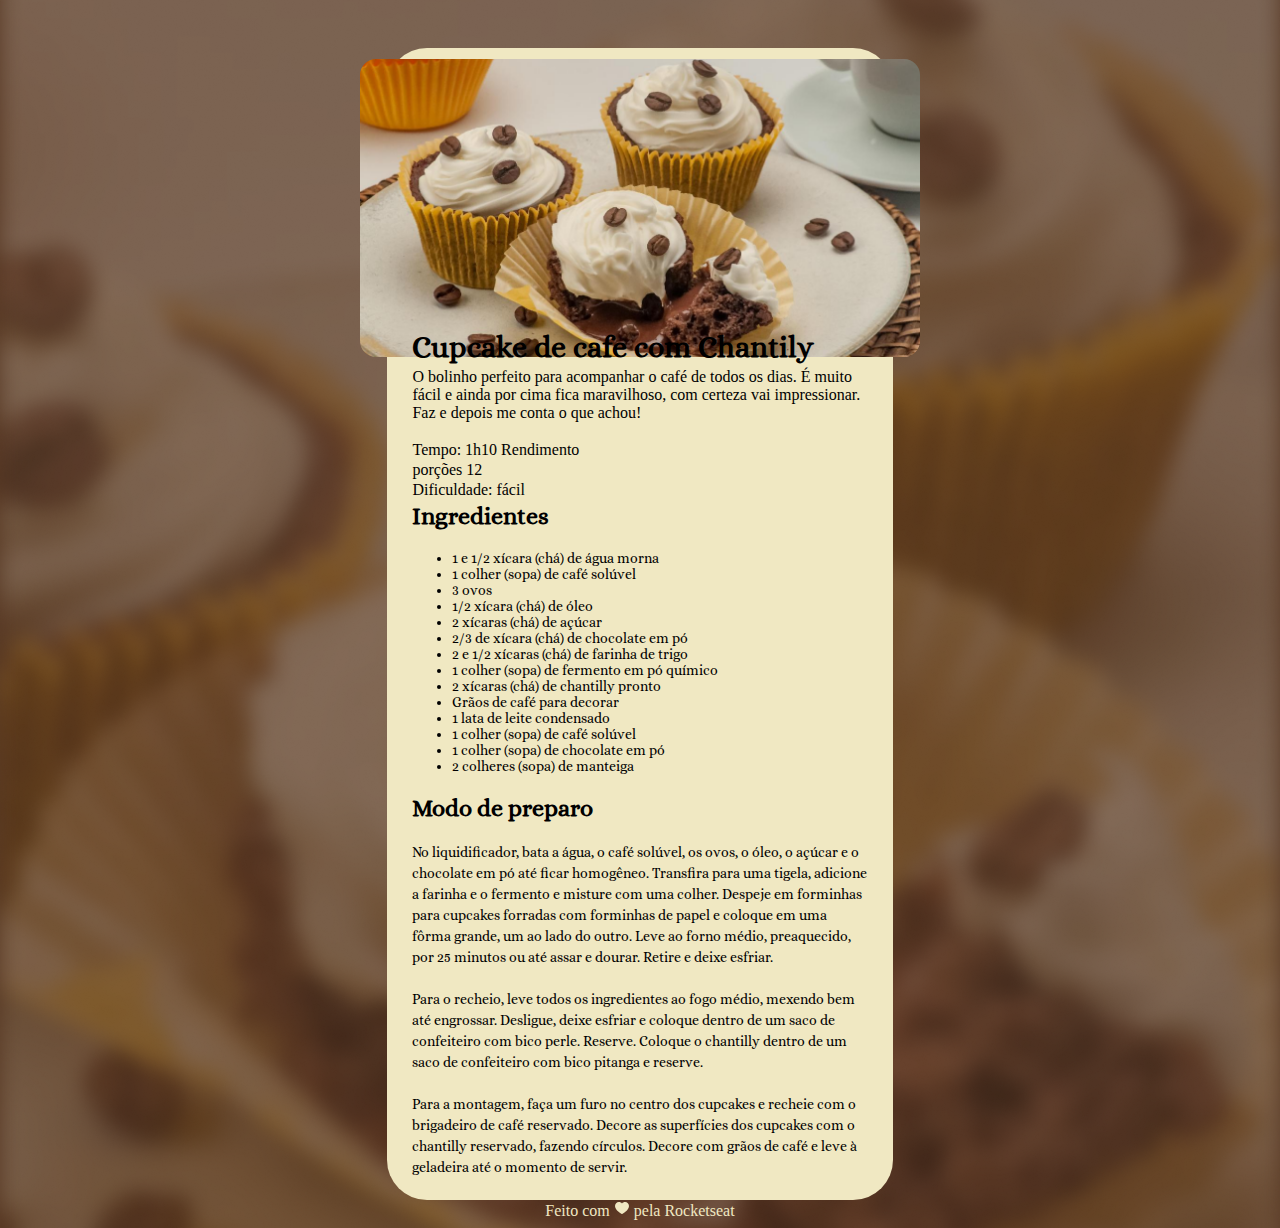
<file: index.html>
<!DOCTYPE html>
<html lang="en">

<head>
    <meta charset="UTF-8">
    <meta name="viewport" content="width=device-width, initial-scale=1.0">
    <link rel="stylesheet" href="style.css">
    <title>Desafio Rocketseat</title>
</head>

<body>

    <main>
        <div class="card">
            <div class="imgs">
                <img src="imgs/main-image.png" alt="">
            </div>
            <div class="card-main">
                <section>
                    <h1 class="title">Cupcake de cafe com Chantily</h1>
                    <span>
                        O bolinho perfeito para acompanhar o café de todos os dias. É muito fácil e ainda por cima fica
                        maravilhoso, com certeza vai impressionar. Faz e depois me conta o que achou!
                    </span>
                    <div class="other">
                        <!-- solucao melhor -->
                        <!-- <p>
                            Tempo: 1h10 Rendimento </br> porções 12 </br> Dificuldade: fácil
                        </p> -->
                        <p>
                            Tempo: 1h10 Rendimento
                        </p>
                        <p>
                            porções 12
                        </p>
                        <p>
                            Dificuldade: fácil
                        </p>
                    </div>
                    <h2>Ingredientes</h2>
                    <div class="ingredientes">
                        <p>
                        <ul>
                            <li>1 e 1/2 xícara (chá) de água morna</li>
                            <li> 1 colher (sopa) de café solúvel</li>
                            <li> 3 ovos</li>
                            <li> 1/2 xícara (chá) de óleo</li>
                            <li> 2 xícaras (chá) de açúcar</li>
                            <li> 2/3 de xícara (chá) de chocolate em pó</li>
                            <li> 2 e 1/2 xícaras (chá) de farinha de trigo</li>
                            <li> 1 colher (sopa) de fermento em pó químico</li>
                            <li> 2 xícaras (chá) de chantilly pronto</li>
                            <li> Grãos de café para decorar</li>
                            <li> 1 lata de leite condensado</li>
                            <li> 1 colher (sopa) de café solúvel</li>
                            <li> 1 colher (sopa) de chocolate em pó</li>
                            <li>2 colheres (sopa) de manteiga</li>
                        </ul>
                        </p>
                    </div>
                    <div class="modo-preparo">
                        <h2>Modo de preparo</h2>
                        <!-- Outra maneira de ter realizado isso -->
                         <p>
                            No liquidificador, bata a água, o café solúvel, os ovos, o óleo, o açúcar e o chocolate em
                            pó até ficar homogêneo. Transfira para uma tigela, adicione a farinha e o fermento e misture
                            com uma colher. Despeje em forminhas para cupcakes forradas com forminhas de papel e coloque
                            em uma fôrma grande, um ao lado do outro. Leve ao forno médio, preaquecido, por 25 minutos
                            ou até assar e dourar. Retire e deixe esfriar.
                            <br></br>
                            Para o recheio, leve todos os ingredientes ao fogo médio, mexendo bem até engrossar.
                            Desligue, deixe esfriar e coloque dentro de um saco de confeiteiro com bico perle. Reserve.
                            Coloque o chantilly dentro de um saco de confeiteiro com bico pitanga e reserve.
                            <br></br>
                            Para a montagem, faça um furo no centro dos cupcakes e recheie com o brigadeiro de café
                            reservado. Decore as superfícies dos cupcakes com o chantilly reservado, fazendo círculos.
                            Decore com grãos de café e leve à geladeira até o momento de servir.
                         </p>
                        <!-- <p>
                            No liquidificador, bata a água, o café solúvel, os ovos, o óleo, o açúcar e o chocolate em
                            pó até ficar homogêneo. Transfira para uma tigela, adicione a farinha e o fermento e misture
                            com uma colher. Despeje em forminhas para cupcakes forradas com forminhas de papel e coloque
                            em uma fôrma grande, um ao lado do outro. Leve ao forno médio, preaquecido, por 25 minutos
                            ou até assar e dourar. Retire e deixe esfriar.
                        </p>
                        <p>
                            Para o recheio, leve todos os ingredientes ao fogo médio, mexendo bem até engrossar.
                            Desligue, deixe esfriar e coloque dentro de um saco de confeiteiro com bico perle. Reserve.
                            Coloque o chantilly dentro de um saco de confeiteiro com bico pitanga e reserve.
                        </p>
                        <p>
                            Para a montagem, faça um furo no centro dos cupcakes e recheie com o brigadeiro de café
                            reservado. Decore as superfícies dos cupcakes com o chantilly reservado, fazendo círculos.
                            Decore com grãos de café e leve à geladeira até o momento de servir.
                        </p> -->
                    </div>
                </section>
            </div>
        </div>
        <footer>
            <span>
                Feito com <span class="icon"><img src="imgs/ph_heart-fill.svg" alt=""></span> pela Rocketseat
            </span>
        </footer>
    </main>
</body>

</html>
</file>
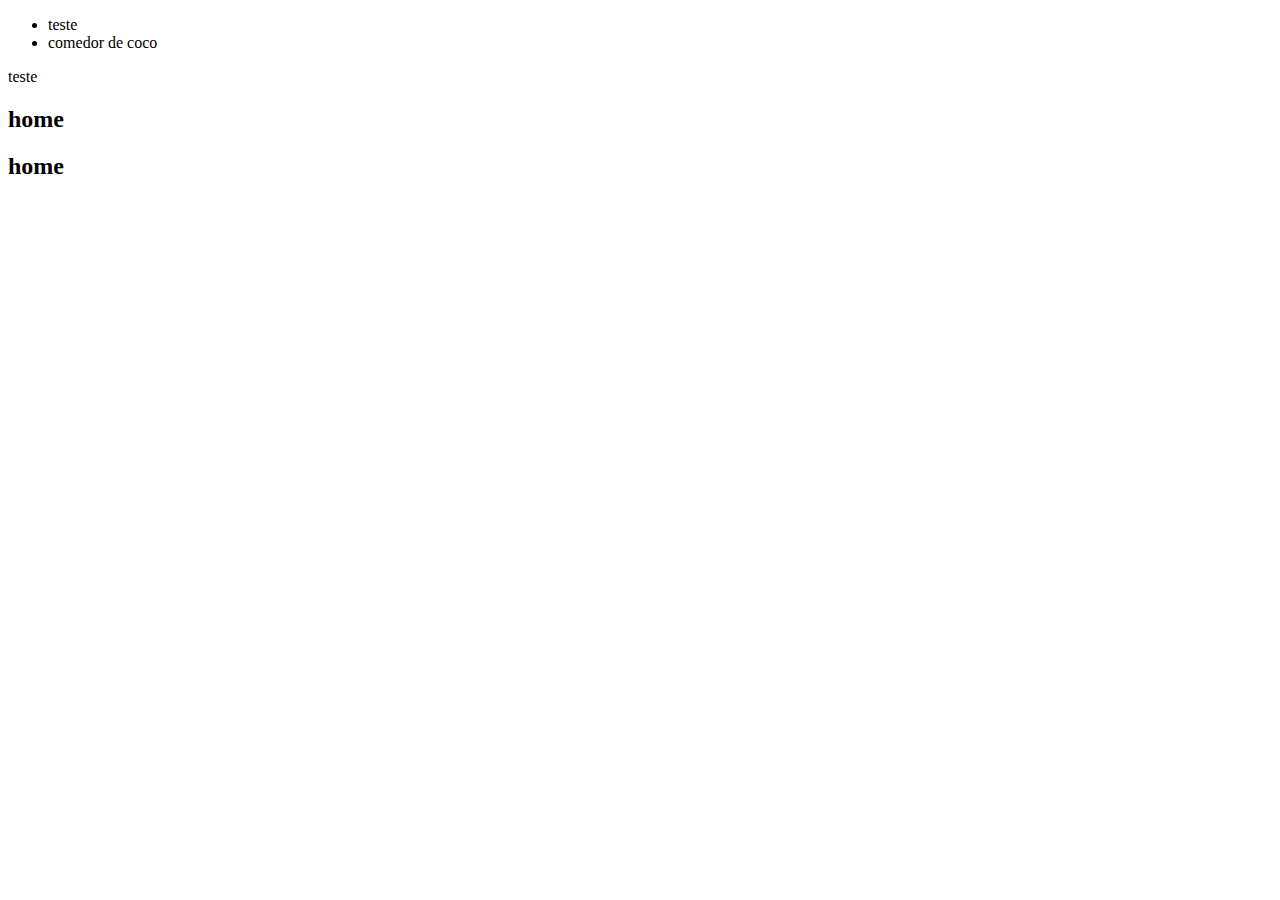
<file: paginas/index.html>
<!DOCTYPE html>
<html lang="en">

<head>
    <meta charset="UTF-8">
    <meta name="viewport" content="width=device-width, initial-scale=1.0">
    <title>Document</title>
</head>

<body>
    <!-- Corpo do html -->
    <!-- Isso sao semataricas <p></p>  footer -->

    <header>
        <!-- cabecalho -->
        <nav>
            <!-- tag de navegacao -->
            <ul>
                <li>teste</li>
                <li>comedor de coco</li>
            </ul>
        </nav>

    </header>

    <article>
        <!-- escrita de artigo -->
        <section>teste</section>
    </article>


    <main>
        <!-- conteudo principal -->
    </main>

    <aside>
        <!-- conteudo secundario -->
        <section id="home">
            <h2>home</h2>
        </section>

        <section id="home">
            <h2>home</h2>
        </section>

    </aside>

    <footer>
        <!-- rodabe do site -->
    </footer>

</body>

</html>
</file>
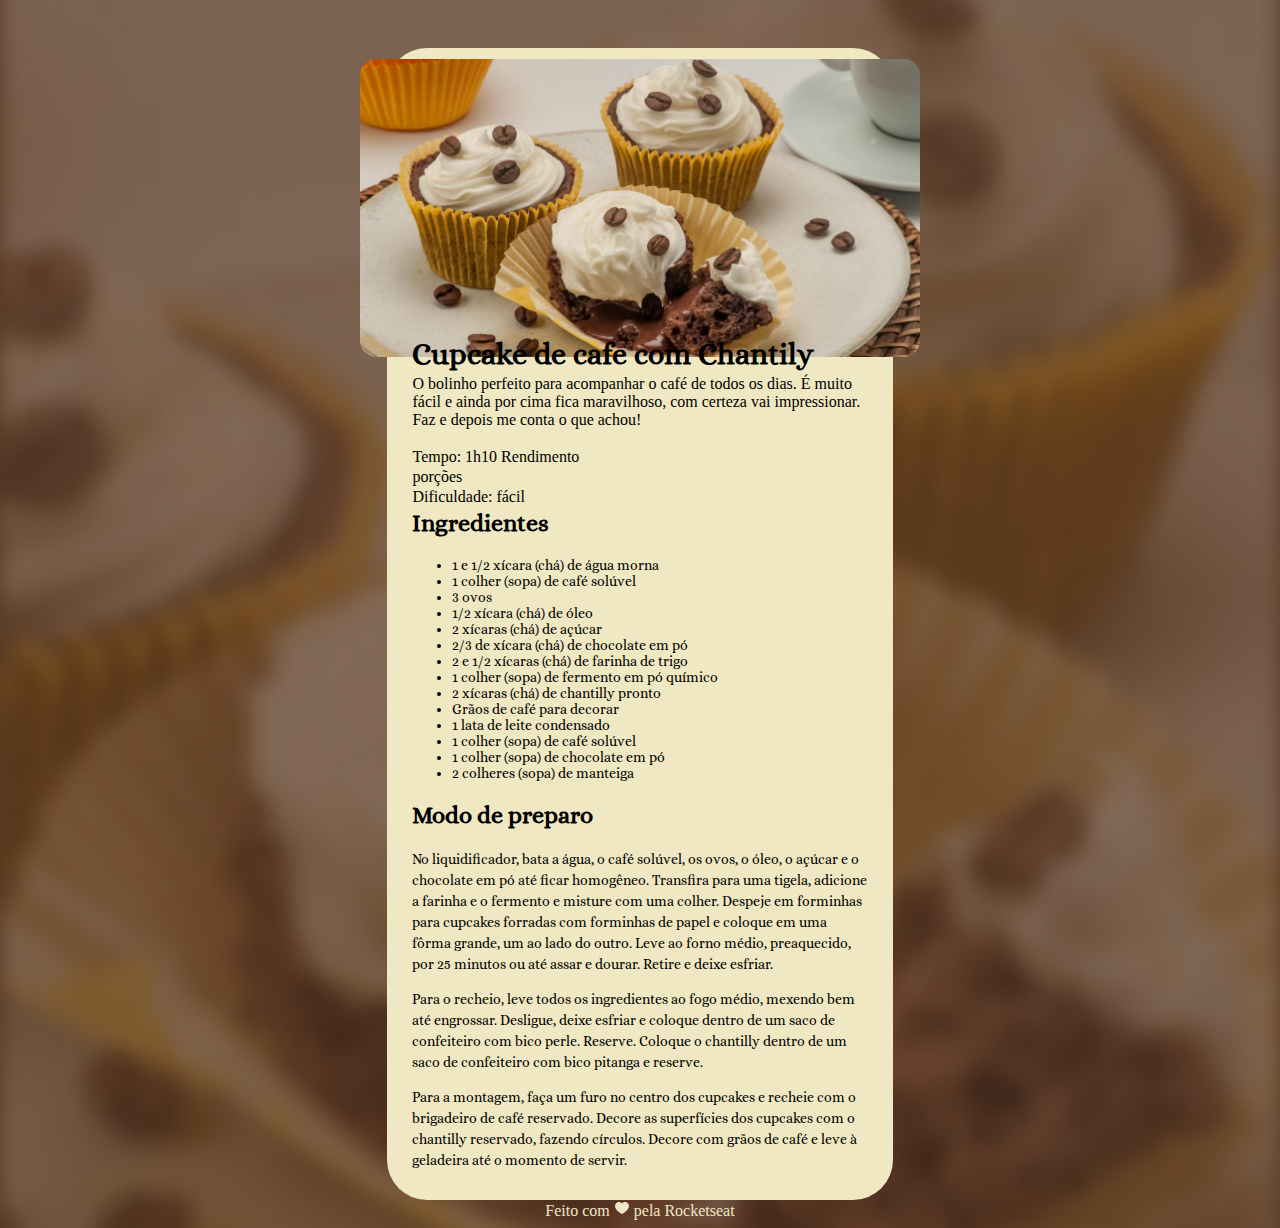
<file: Projeto-Rock-Seat.html>
<!DOCTYPE html>
<html lang="en">

<head>
    <meta charset="UTF-8">
    <meta name="viewport" content="width=device-width, initial-scale=1.0">
    <link rel="stylesheet" href="style.css">
    <title>Desafio Rocketseat</title>
</head>

<body>

    <main>
        <div class="card">
            <div class="imgs">
                <img src="imgs/main-image.png" alt="">
            </div>
            <div class="card-main">
                <section>
                    <h1 class="title">Cupcake de cafe com Chantily</h1>
                    <span>
                        O bolinho perfeito para acompanhar o café de todos os dias. É muito fácil e ainda por cima fica
                        maravilhoso, com certeza vai impressionar. Faz e depois me conta o que achou!
                    </span>
                    <div class="other">
                        <p>
                            Tempo: 1h10 Rendimento
                        </p>
                        <p>
                            porções
                        </p>
                        <p>
                            Dificuldade: fácil
                        </p>
                    </div>
                    <h2>Ingredientes</h2>
                    <div class="ingredientes">
                        <p>
                        <ul>
                            <li>1 e 1/2 xícara (chá) de água morna</li>
                            <li> 1 colher (sopa) de café solúvel</li>
                            <li> 3 ovos</li>
                            <li> 1/2 xícara (chá) de óleo</li>
                            <li> 2 xícaras (chá) de açúcar</li>
                            <li> 2/3 de xícara (chá) de chocolate em pó</li>
                            <li> 2 e 1/2 xícaras (chá) de farinha de trigo</li>
                            <li> 1 colher (sopa) de fermento em pó químico</li>
                            <li> 2 xícaras (chá) de chantilly pronto</li>
                            <li> Grãos de café para decorar</li>
                            <li> 1 lata de leite condensado</li>
                            <li> 1 colher (sopa) de café solúvel</li>
                            <li> 1 colher (sopa) de chocolate em pó</li>
                            <li>2 colheres (sopa) de manteiga</li>
                        </ul>
                        </p>
                    </div>
                    <div class="modo-preparo">
                        <h2>Modo de preparo</h2>
                        <p>
                            No liquidificador, bata a água, o café solúvel, os ovos, o óleo, o açúcar e o chocolate em
                            pó até ficar homogêneo. Transfira para uma tigela, adicione a farinha e o fermento e misture
                            com uma colher. Despeje em forminhas para cupcakes forradas com forminhas de papel e coloque
                            em uma fôrma grande, um ao lado do outro. Leve ao forno médio, preaquecido, por 25 minutos
                            ou até assar e dourar. Retire e deixe esfriar.
                        </p>
                        <p>
                            Para o recheio, leve todos os ingredientes ao fogo médio, mexendo bem até engrossar.
                            Desligue, deixe esfriar e coloque dentro de um saco de confeiteiro com bico perle. Reserve.
                            Coloque o chantilly dentro de um saco de confeiteiro com bico pitanga e reserve.
                        </p>
                        <p>
                            Para a montagem, faça um furo no centro dos cupcakes e recheie com o brigadeiro de café
                            reservado. Decore as superfícies dos cupcakes com o chantilly reservado, fazendo círculos.
                            Decore com grãos de café e leve à geladeira até o momento de servir.
                        </p>
                    </div>
                </section>
            </div>
        </div>
        <footer>
            <span>
                Feito com <span class="icon"><img src="imgs/ph_heart-fill.svg" alt=""></span> pela Rocketseat
            </span>
        </footer>
    </main>
</body>

</html>
</file>
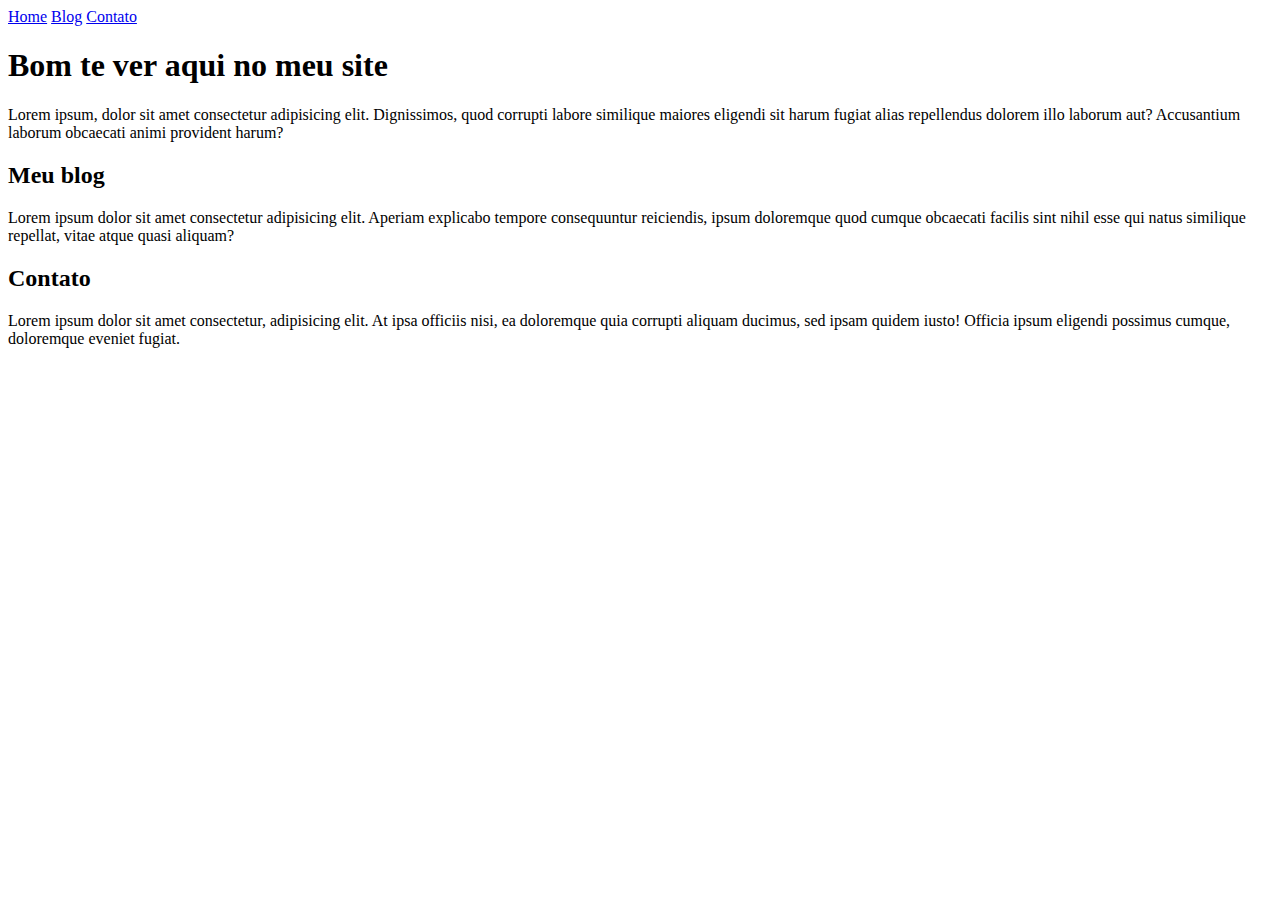
<file: paginas/index2.html>
<!DOCTYPE html>
<html lang="pt-br">

<head>
    <meta charset="UTF-8">
    <meta name="viewport" content="width=device-width, initial-scale=1.0">
    <title>Meu site</title>
</head>

<body>
    <nav>
        <a href="#home">Home</a>
        <a href="#Blog">Blog</a>
        <a href="#Contato">Contato</a>
    </nav>
    <main>
        <section id="home">
            <h1>Bom te ver aqui no meu site </h1>
            <p>Lorem ipsum, dolor sit amet consectetur adipisicing elit. Dignissimos, quod corrupti labore similique
                maiores eligendi sit harum fugiat alias repellendus dolorem illo laborum aut? Accusantium laborum
                obcaecati animi provident harum?</p>
        </section>
        <section id="Blog">
            <h2>Meu blog</h2>
            <p>Lorem ipsum dolor sit amet consectetur adipisicing elit. Aperiam explicabo tempore consequuntur
                reiciendis, ipsum doloremque quod cumque obcaecati facilis sint nihil esse qui natus similique repellat,
                vitae atque quasi aliquam?
            </p>
        </section>
        <section id="Contato">
            <h2>Contato</h2>
            <p>Lorem ipsum dolor sit amet consectetur, adipisicing elit. At ipsa officiis nisi, ea doloremque quia corrupti aliquam ducimus, sed ipsam quidem iusto! Officia ipsum eligendi possimus cumque, doloremque eveniet fugiat.</p>
        </section>

    </main>
</body>

</html>
</file>
<file: style.css>
@import url('https://fonts.googleapis.com/css2?family=Alice&display=swap');

:root {
    --text: "Alice", serif;
}

body {
    background-image: url("imgs/bg-image.png");
    background-color: #573824;
    background-repeat: no-repeat;
    background-position: center;
    background-size: cover;
}

h2 {
    font-family: var(--text);
}

p {
    font-size: 16px;
    line-height: 150%;
    font-weight: regular;
}

footer {
    display: flex;
    position: relative;
    justify-content: center;
    align-items: center;
    margin: auto;
    color: #F0E8C2;
}

.card {
    display: flex;
    position: relative;
    justify-content: center;
    align-items: center;
    margin: auto;
    height: 72rem;
    width: 40%;
    background-color: #F0E8C2;
    border-radius: 40px;
    margin-bottom: 0;
    margin-top: 48px;

}

.imgs {
    position: absolute;
    display: flex;
    justify-content: center;
    align-items: center;
    top: 0;
    margin-top: 0.5rem;
    height: 19rem;
    width: 33rem;
    border-radius: 20px;
    background-position: center;
    background-size: contain;
    background-repeat: no-repeat;
}

.imgs img {
    position: relative;
    display: flex;
    width: 560px;
    border-radius: 16px;
}

.title {
    position: relative;
    font-family: var(--text);
    font-size: 30px;
    line-height: 140%;
    font-weight: regular;
    margin-bottom: 0;

}

.card-main {
    position: relative;
    display: flex;
    justify-content: center;
    align-items: center;
    margin-left: 5%;
    margin-top: 250px;
    margin-right: 5%;
    height: auto;
}

.span-title {
    display: inline;

}

.other p {
    position: relative;
    margin-bottom: -20px;
}

.modo-preparo p {
    font-family: var(--text);
    font-size: 14px;
}

.ingredientes {
    font-family: var(--text);
    font-size: 14px;
}
</file>
